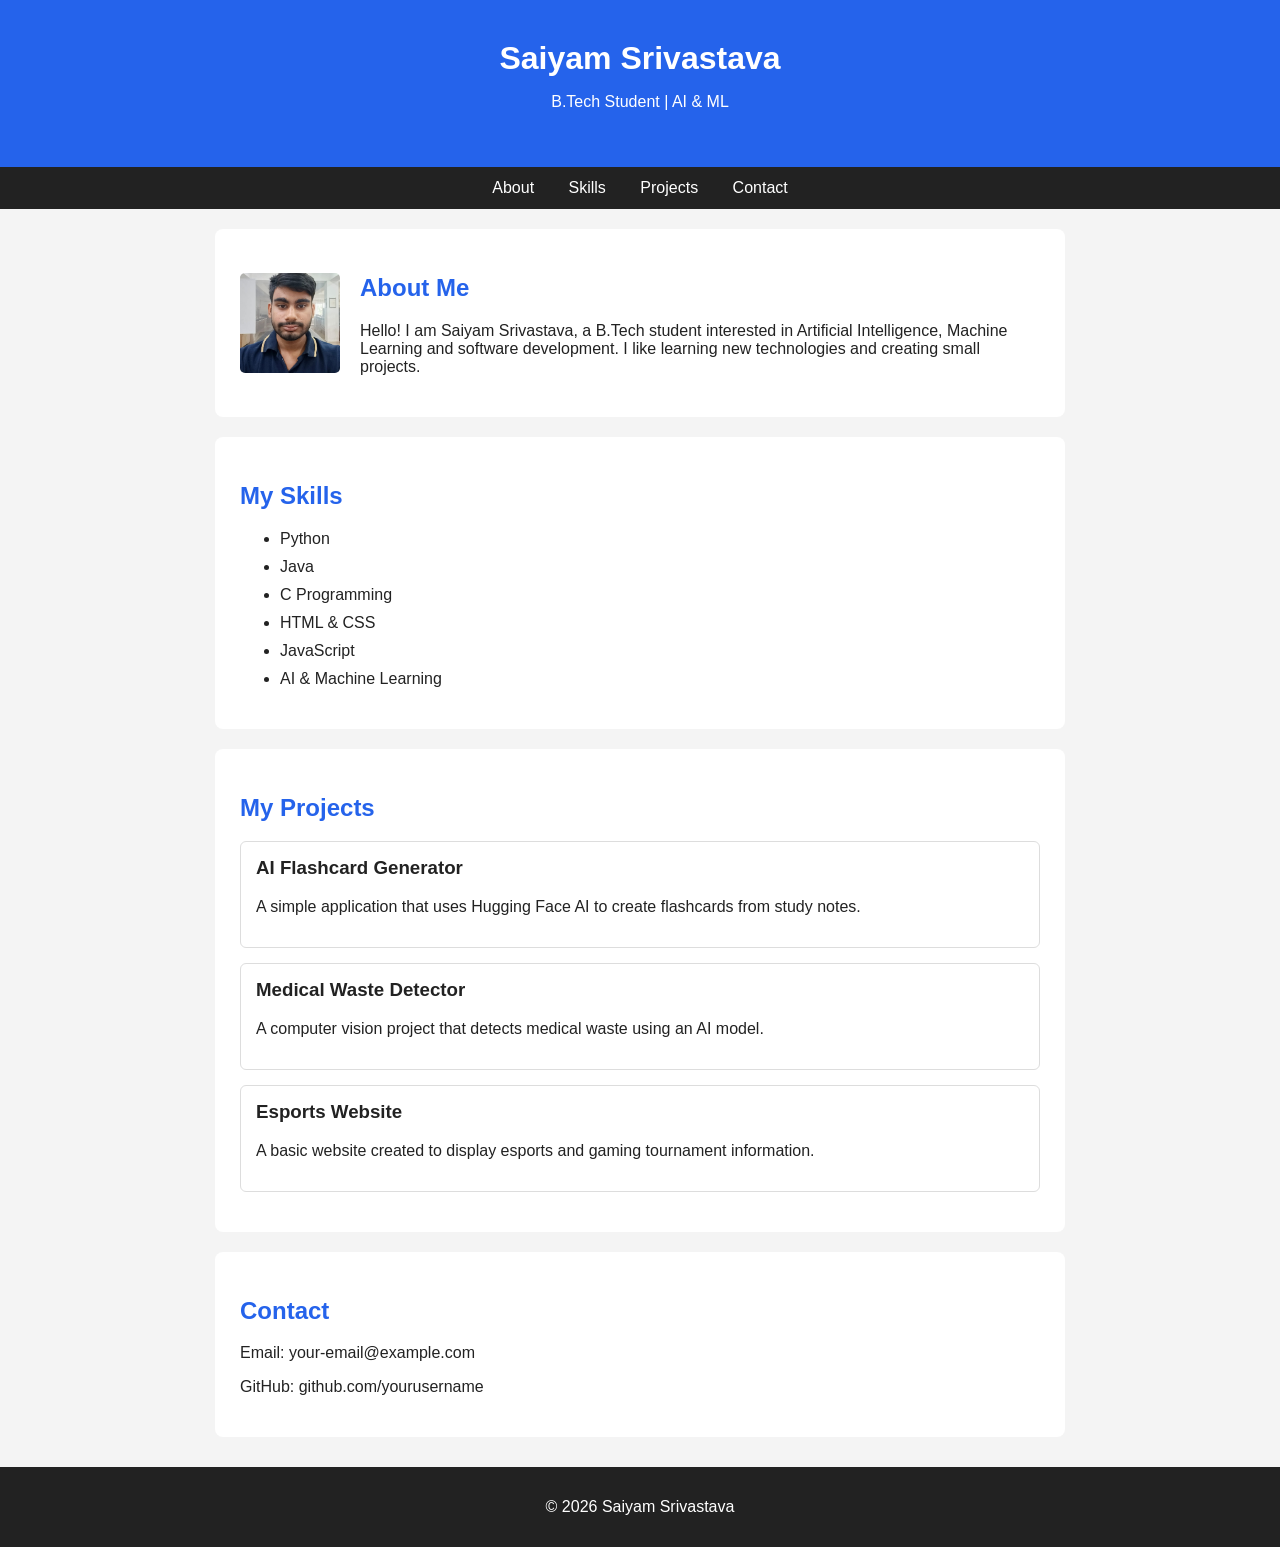
<file: portfolio advanced/index.html>
<!DOCTYPE html>
<html lang="en">
<head>
    <meta charset="UTF-8">
    <meta name="viewport" content="width=device-width, initial-scale=1.0">
    <title>Saiyam Srivastava - Portfolio</title>
    <link rel="stylesheet" href="style.css">
</head>
<body>
        
    <header>
        <h1>Saiyam Srivastava</h1>
        <p>B.Tech Student | AI & ML</p>
    </header>

    <nav>
        <a href="#about">About</a>
        <a href="#skills">Skills</a>
        <a href="#projects">Projects</a>
        <a href="#contact">Contact</a>
    </nav>

 <section id="about">
    <div class="about-box">

        <img src="saiyam.jpeg" alt="Saiyam Srivastava">

        <div>
            <h2>About Me</h2>
            <p>
                Hello! I am Saiyam Srivastava, a B.Tech student interested in
                Artificial Intelligence, Machine Learning and software development.
                I like learning new technologies and creating small projects.
            </p>
        </div>

    </div>
</section>
    <section id="skills">
        <h2>My Skills</h2>
        <ul>
            <li>Python</li>
            <li>Java</li>
            <li>C Programming</li>
            <li>HTML & CSS</li>
            <li>JavaScript</li>
            <li>AI & Machine Learning</li>
        </ul>
    </section>

    <section id="projects">
        <h2>My Projects</h2>

        <div class="project">
            <h3>AI Flashcard Generator</h3>
            <p>
                A simple application that uses Hugging Face AI to create
                flashcards from study notes.
            </p>
        </div>

        <div class="project">
            <h3>Medical Waste Detector</h3>
            <p>
                A computer vision project that detects medical waste using
                an AI model.
            </p>
        </div>

        <div class="project">
            <h3>Esports Website</h3>
            <p>
                A basic website created to display esports and gaming
                tournament information.
            </p>
        </div>
    </section>

    <section id="contact">
        <h2>Contact</h2>
        <p>Email: your-email@example.com</p>
        <p>GitHub: github.com/yourusername</p>
    </section>

    <footer>
        <p>© 2026 Saiyam Srivastava</p>
    </footer>

    <script src="script.js"></script>
</body>
</html>
</file>
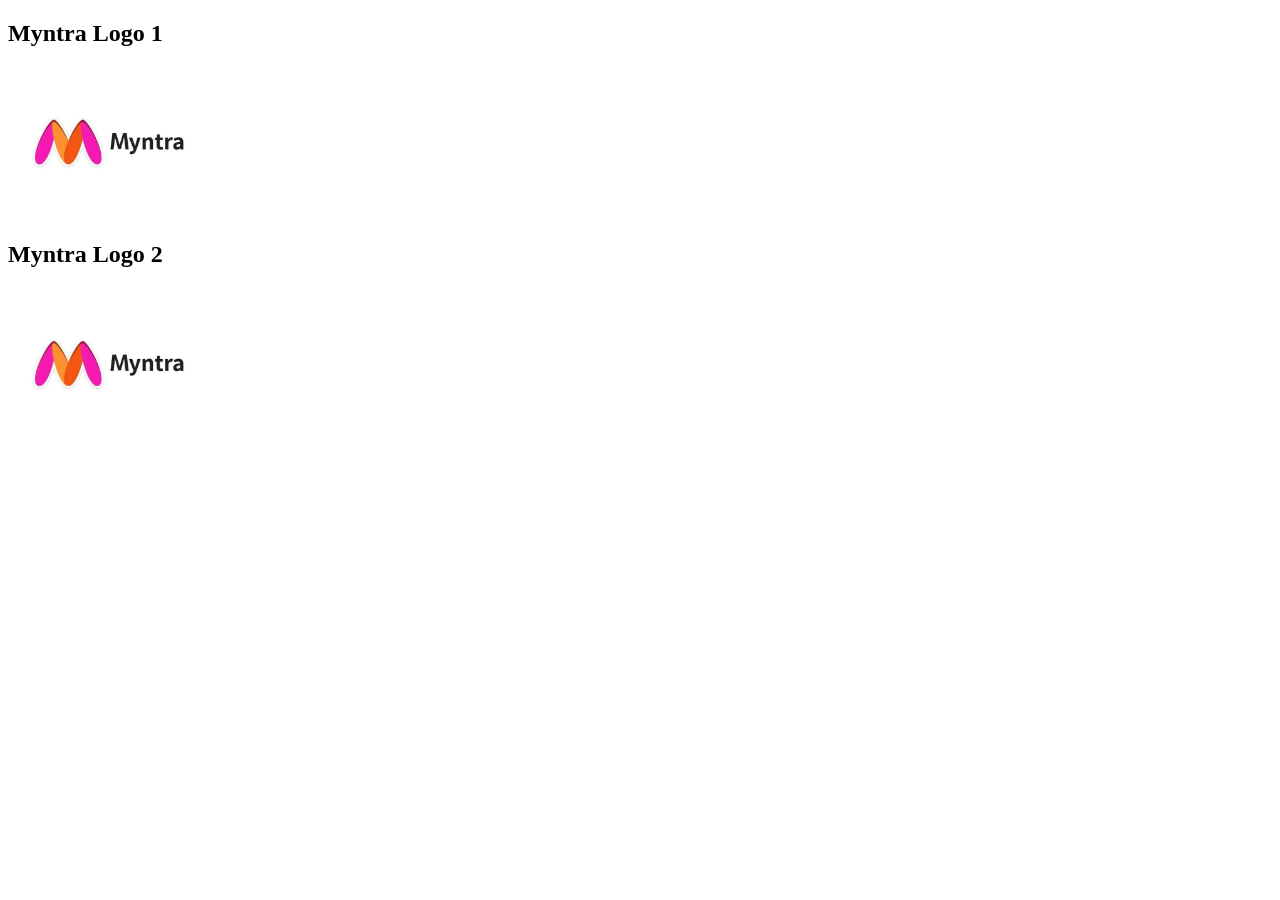
<file: myntra clone/gg.html>
<!DOCTYPE html>
<html lang="en">
<head>
    <meta charset="UTF-8">
    <meta name="viewport" content="width=device-width, initial-scale=1.0">
    <title>Myntra Logo - AI Training</title>
</head>
<body>

    <h2>Myntra Logo 1</h2>
    <img
        src="myntralogo.jpg"
        alt="Myntra Logo 1"
        width="200"
    >

    <h2>Myntra Logo 2</h2>
    <img
        src="myntralogo.jpg"
        alt="Myntra Logo 2"
        width="200"
    >

</body>
</html>
</file>
<file: portfolio advanced/style.css>
body {
    font-family: Arial, sans-serif;
    margin: 0;
    background-color: #f4f4f4;
    color: #222;
}

header {
    background-color: #2563eb;
    color: white;
    text-align: center;
    padding: 40px 20px;
}

header h1 {
    margin: 0;
}

nav {
    background-color: #222;
    text-align: center;
    padding: 12px;
}

nav a {
    color: white;
    text-decoration: none;
    margin: 0 15px;
}

nav a:hover {
    color: #60a5fa;
}

section {
    background-color: white;
    max-width: 800px;
    margin: 20px auto;
    padding: 25px;
    border-radius: 8px;
}

h2 {
    color: #2563eb;
}

/* ABOUT SECTION */
#about .about-box {
    display: flex;
    align-items: center;
    gap: 20px;
}

/* PROFILE PHOTO */
#about .about-box img {
    display: block;
    width: 100px;
    height: 100px;
    min-width: 100px;
    max-width: 100px;
    min-height: 100px;
    max-height: 100px;
    object-fit: cover;
    border-radius: 5px;
    margin: 0;
}

/* ABOUT TEXT */
#about .about-box > div {
    flex: 1;
}

li {
    margin: 10px 0;
}

.project {
    border: 1px solid #ddd;
    padding: 15px;
    margin: 15px 0;
    border-radius: 6px;
}

.project h3 {
    margin-top: 0;
}

footer {
    background-color: #222;
    color: white;
    text-align: center;
    padding: 15px;
    margin-top: 30px;
}

/* MOBILE */
@media (max-width: 600px) {

    nav a {
        display: block;
        margin: 8px;
    }

    section {
        margin: 15px;
    }

    #about .about-box {
        flex-direction: column;
        align-items: center;
        text-align: center;
    }
}
</file>
